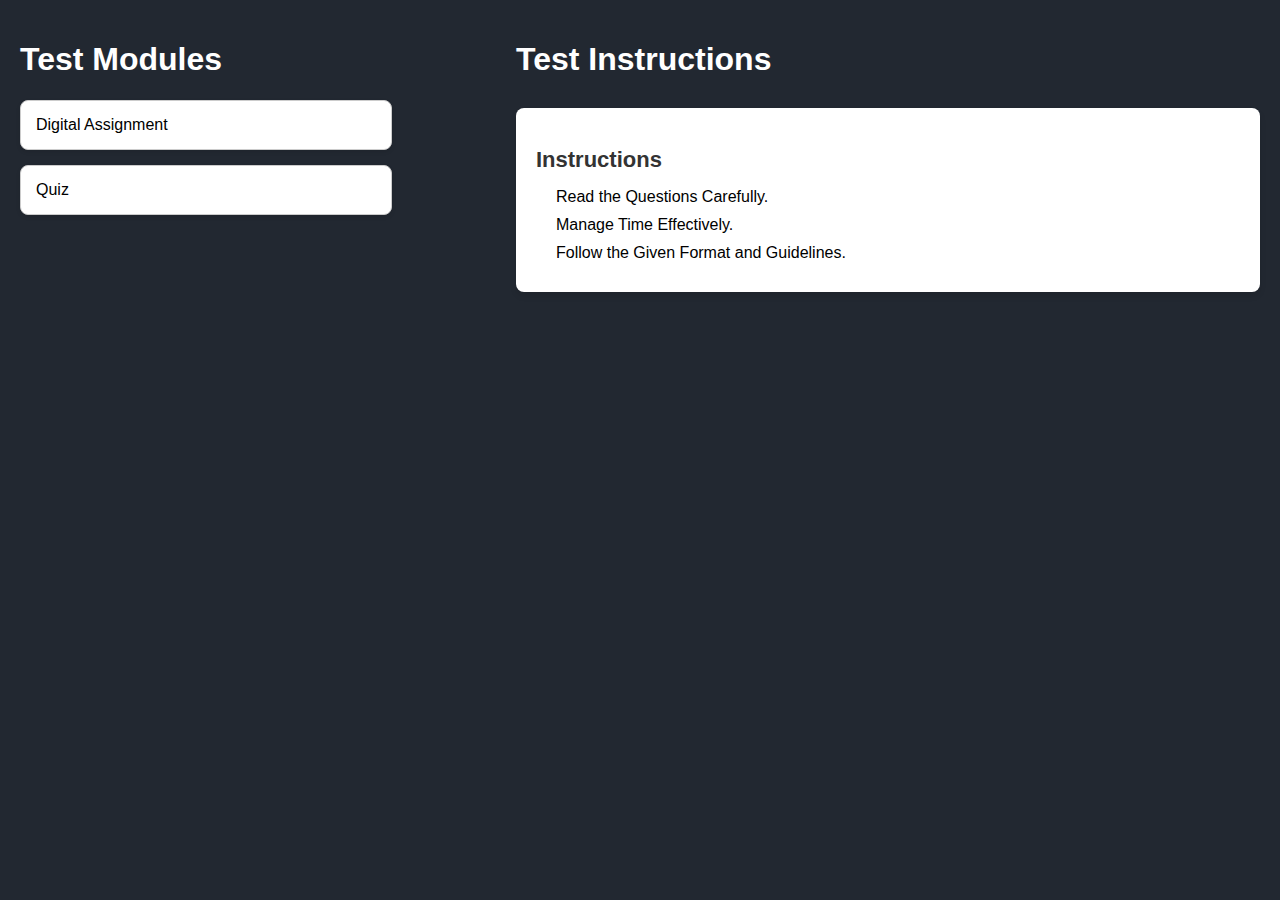
<file: Exam/index.html>
<!DOCTYPE html>
<html lang="en">
<head>
    <meta charset="UTF-8">
    <meta name="viewport" content="width=device-width, initial-scale=1.0">
    <title>Assessment Page</title>
    <link rel="stylesheet" type="text/css" href="./style.css">
    <style>
        a{
            color: black;
            text-decoration: none;
        }
    </style>
</head>
<body>
    <div class="container">
        <div class="left-column">
            <h1>Test Modules</h1>
            <ul>
                <li class="module digital-assignment">Digital Assignment</li>
                <li class="module quiz"><a href="../quiz/index.html">Quiz</a></li>
            </ul>
        </div>
        <div class="right-column">
            <h1>Test Instructions</h1>
            <div class="instructions">
                <h2>Instructions</h2>
                <ul>
                    <li>Read the Questions Carefully.</li>
                    <li>Manage Time Effectively.</li>
                    <li>Follow the Given Format and Guidelines.</li>
                </ul>
            </div>
        </div>
    </div>
</body>
</html>
</file>
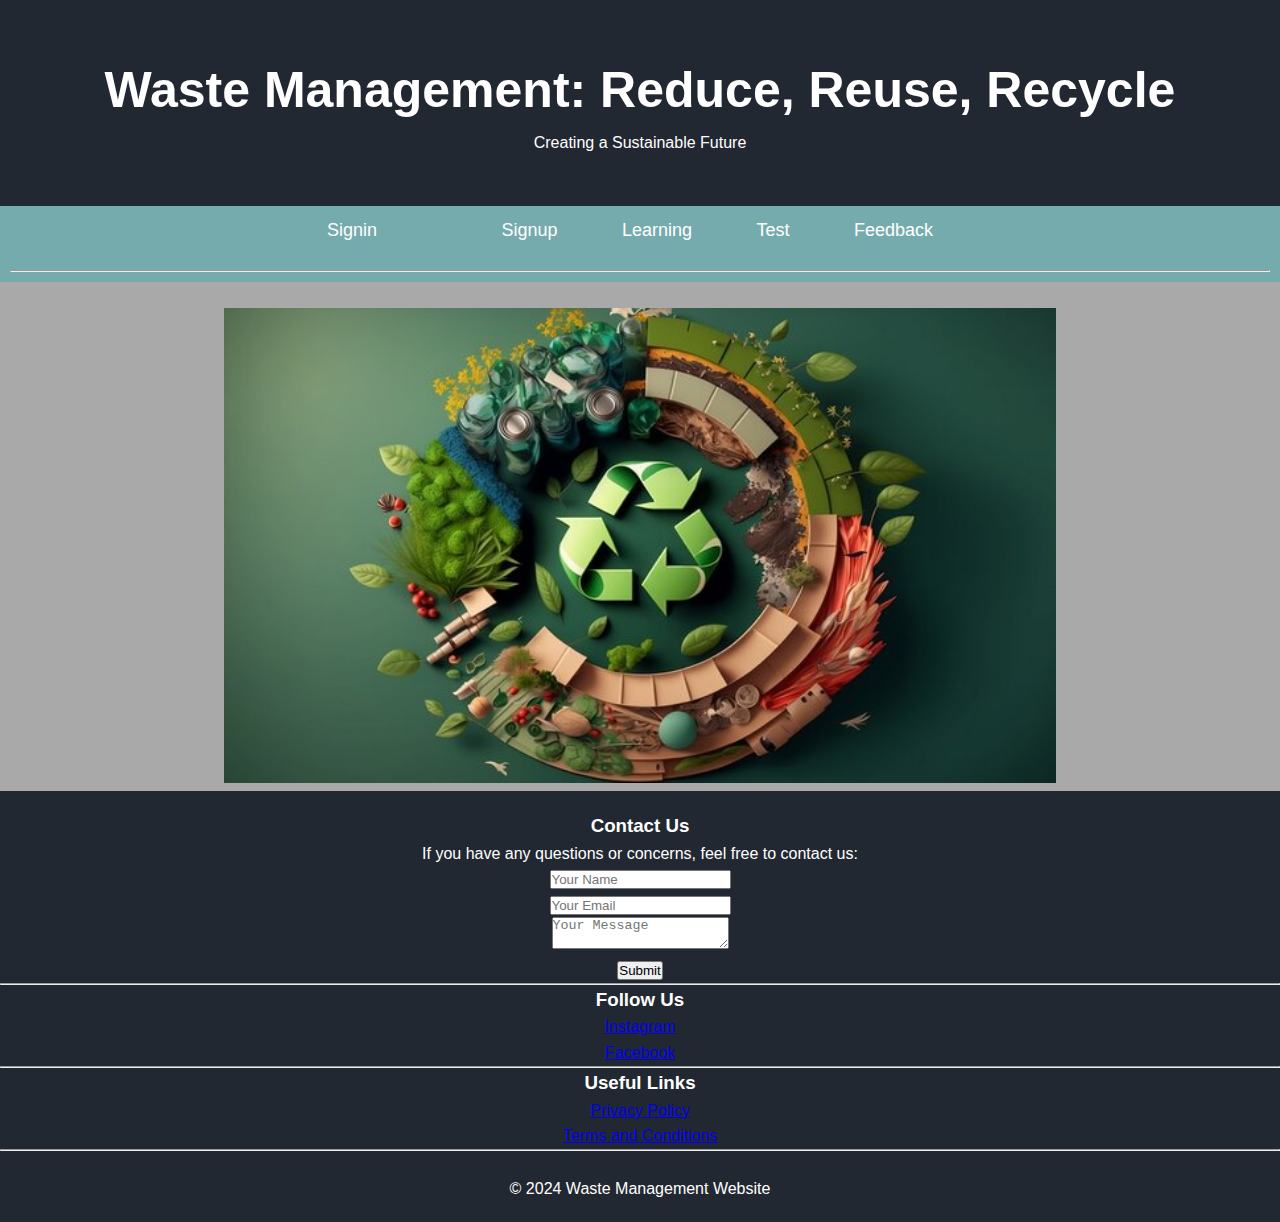
<file: Home/index.html>
<!DOCTYPE html>
<html lang="en">
  <head>
    <meta charset="UTF-8" />
    <meta name="viewport" content="width=device-width, initial-scale=1.0" />
    <title>Waste Management</title>
    <link rel="stylesheet" type="text/css" href="./style.css" />
    <style>
      .waste-image {
        width: 65%;
        height: auto;
        margin-left: 17.5%;
      }
    </style>
  </head>
  <body>
    <header>
      <h1>Waste Management: Reduce, Reuse, Recycle</h1>
      <p>Creating a Sustainable Future</p>
    </header>

    <nav>
      <ol>
        <li><a href="../Signin/index.html">Signin</a></li>
        <li><a href="../mypage/src/index.html"></a></li>
        <li><a href="../Signup/index.html">Signup</a></li>
        <li><a href="../learn/index.html">Learning</a></li>
        <li><a href="../Exam/index.html">Test</a></li>
        <li><a href="../Feedback/index.html">Feedback</a></li>
      </ol>
      <br />
      <hr />
    </nav>
    <br />
    <img src="./2.jpg" class="waste-image" alt="Waste Management Image" />
    <br />
    <footer>
      <div>
        <h3>Contact Us</h3>
        <p>If you have any questions or concerns, feel free to contact us:</p>
        <form id="contactForm">
          <input type="text" id="name" placeholder="Your Name" required /><br />
          <input
            type="email"
            id="email"
            placeholder="Your Email"
            required
          /><br />
          <textarea id="message" placeholder="Your Message" required></textarea
          ><br />
          <button type="submit">Submit</button>
        </form>
      </div>
      <hr />
      <div>
        <h3>Follow Us</h3>
        <ul>
          <li><a href="#">Instagram</a></li>
          <li><a href="#">Facebook</a></li>
        </ul>
      </div>
      <hr />
      <div>
        <h3>Useful Links</h3>
        <ul>
          <li><a href="#">Privacy Policy</a></li>
          <li><a href="#">Terms and Conditions</a></li>
        </ul>
      </div>
      <hr />
      <br />
      <p>&copy; 2024 Waste Management Website</p>
    </footer>
    <script>
      document
        .getElementById("contactForm")
        .addEventListener("submit", function (event) {
          event.preventDefault();
          var name = document.getElementById("name").value;
          var email = document.getElementById("email").value;
          var message = document.getElementById("message").value;
          if (
            name.trim() === "" ||
            email.trim() === "" ||
            message.trim() === ""
          ) {
            alert("Please fill in all fields.");
            return;
          }
          console.log("Name: " + name);
          console.log("Email: " + email);
          console.log("Message: " + message);
          document.getElementById("name").value = "";
          document.getElementById("email").value = "";
          document.getElementById("message").value = "";
          alert("Message sent successfully!");
        });
    </script>
  </body>
</html>
</file>
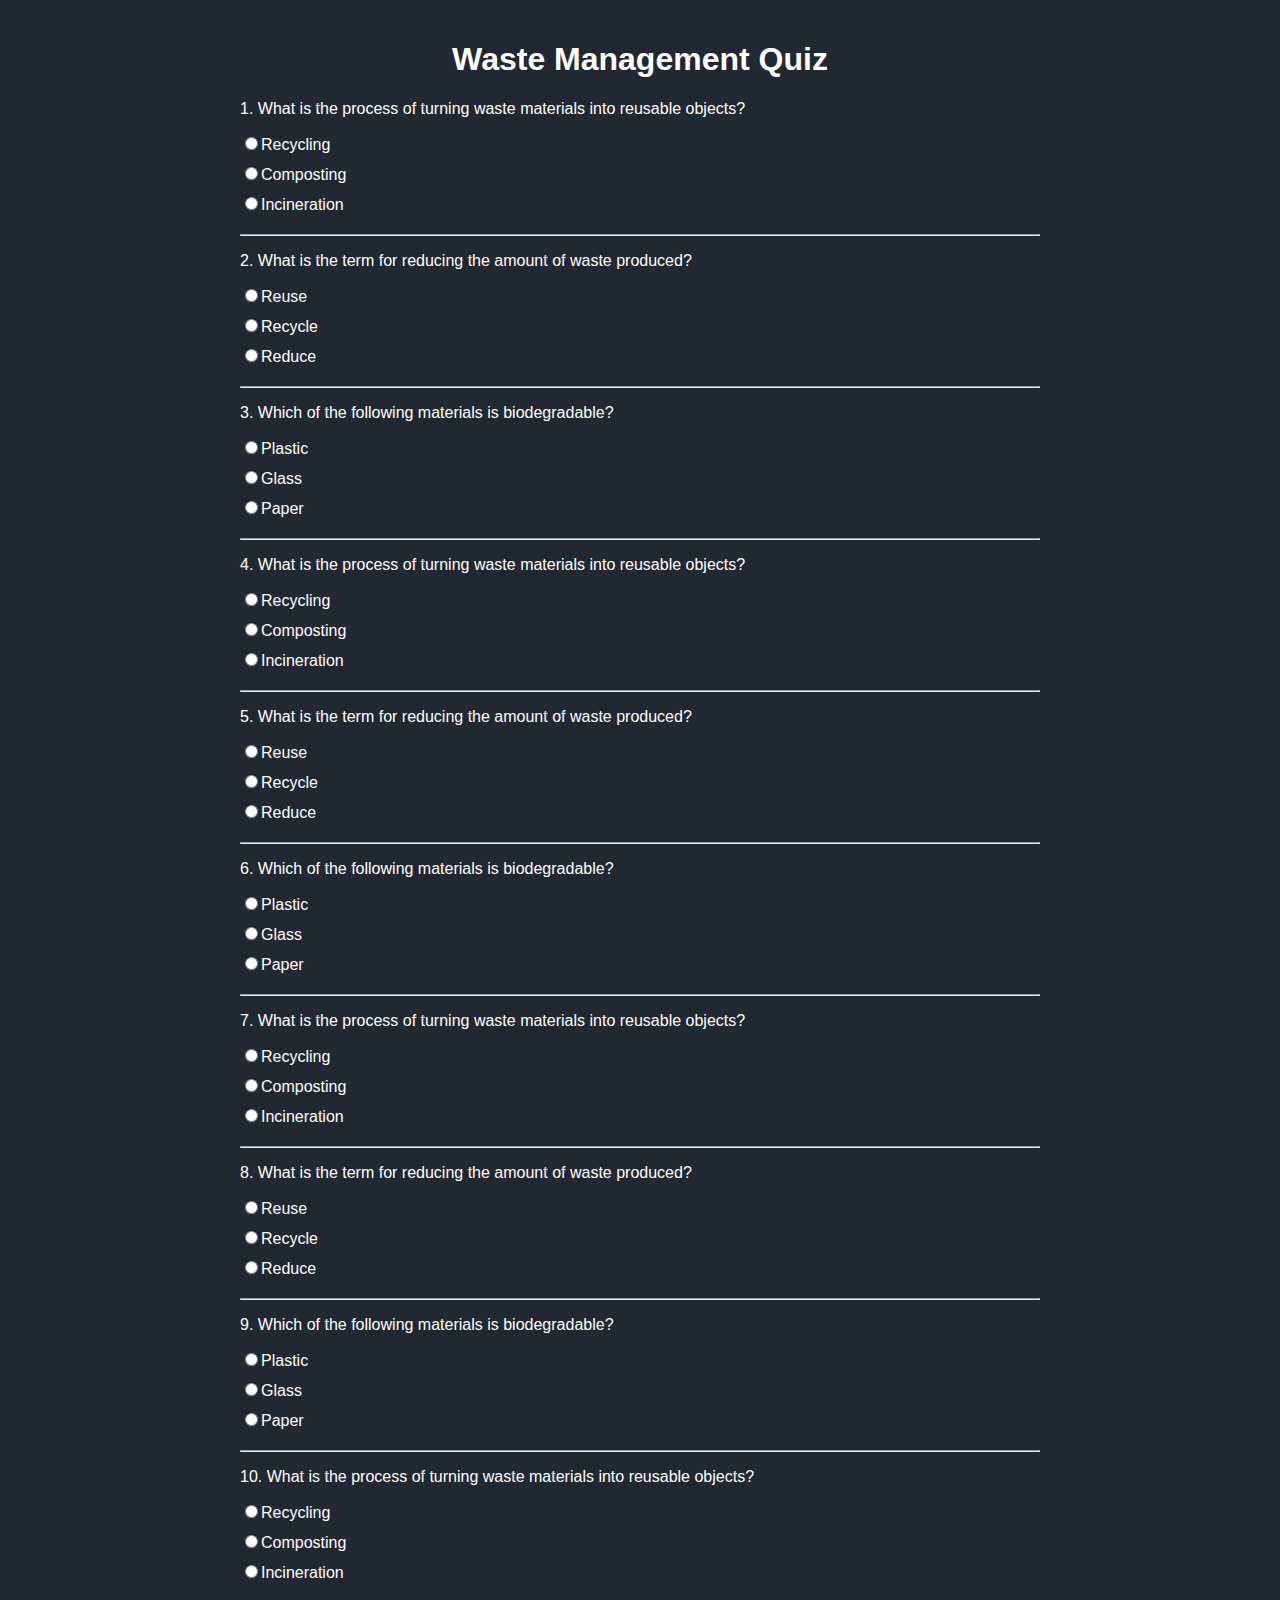
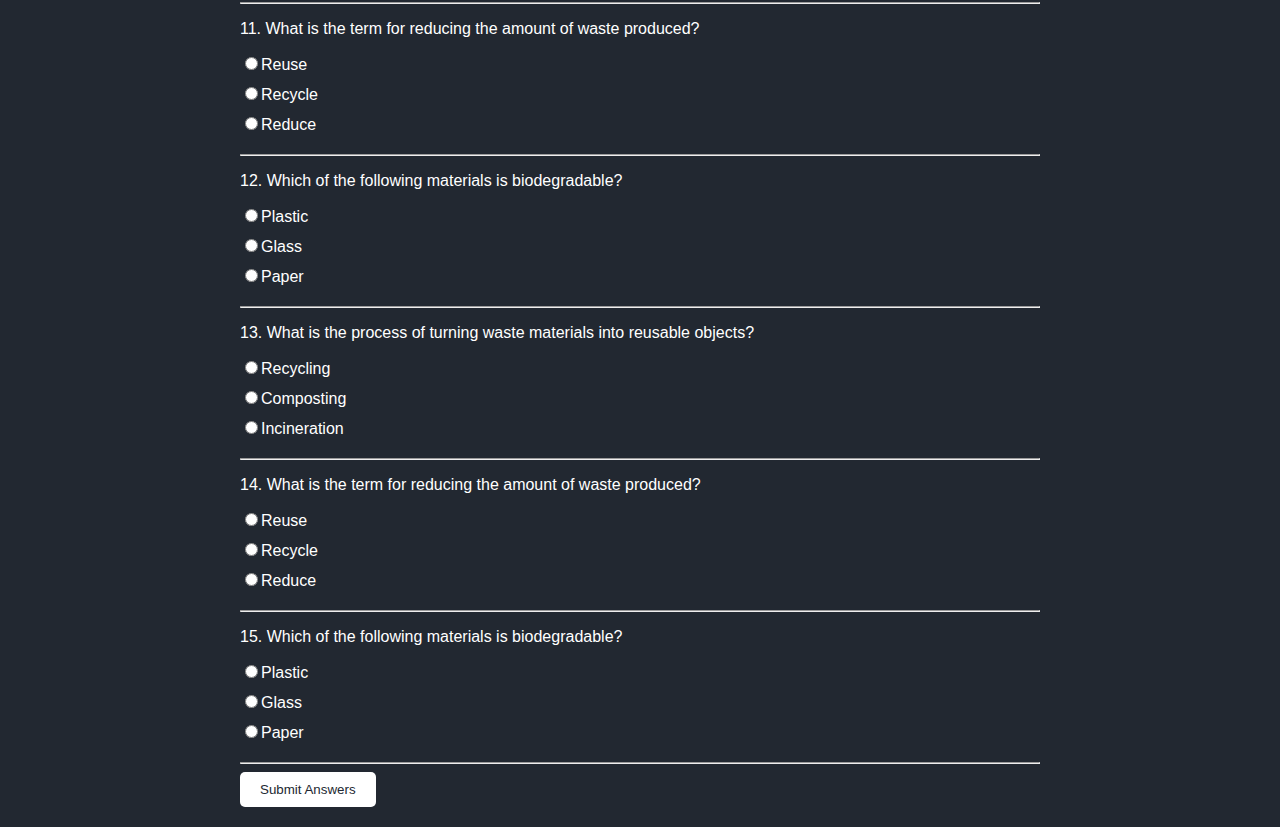
<file: quiz/index.html>
<!DOCTYPE html>
<html lang="en">
<head>
  <meta charset="UTF-8">
  <meta name="viewport" content="width=device-width, initial-scale=1.0">
  <title>Waste Management Quiz</title>
  <style>
    body {
      background-color: #222831;
      color: white;
      font-family: Arial, sans-serif;
      margin: 0;
      padding: 0;
    }

    .container {
      max-width: 800px;
      margin: 0 auto;
      padding: 20px;
    }

    h1 {
      text-align: center;
    }

    .question {
      margin-bottom: 20px;
    }

    .options label {
      display: block;
      margin-bottom: 10px;
    }

    .score {
      text-align: center;
      margin-top: 30px;
    }

    button {
      background-color: #fff;
      color: #222831;
      padding: 10px 20px;
      border: none;
      border-radius: 5px;
      cursor: pointer;
    }

    button:hover {
      background-color: #ccc;
    }
  </style>
</head>
<body>
  <div class="container">
    <h1>Waste Management Quiz</h1>
    <form id="quizForm">
      <div class="question">
        <p>1. What is the process of turning waste materials into reusable objects?</p>
        <div class="options">
          <label><input type="radio" name="q1" value="a">Recycling</label>
          <label><input type="radio" name="q1" value="b">Composting</label>
          <label><input type="radio" name="q1" value="c">Incineration</label>
        </div>
      </div><hr>
      <div class="question">
        <p>2. What is the term for reducing the amount of waste produced?</p>
        <div class="options">
          <label><input type="radio" name="q2" value="a">Reuse</label>
          <label><input type="radio" name="q2" value="b">Recycle</label>
          <label><input type="radio" name="q2" value="c">Reduce</label>
        </div>
      </div><hr>
      <div class="question">
        <p>3. Which of the following materials is biodegradable?</p>
        <div class="options">
          <label><input type="radio" name="q3" value="a">Plastic</label>
          <label><input type="radio" name="q3" value="b">Glass</label>
          <label><input type="radio" name="q3" value="c">Paper</label>
        </div>
      </div><hr>
      <div class="question">
        <p>4. What is the process of turning waste materials into reusable objects?</p>
        <div class="options">
          <label><input type="radio" name="q1" value="a">Recycling</label>
          <label><input type="radio" name="q1" value="b">Composting</label>
          <label><input type="radio" name="q1" value="c">Incineration</label>
        </div>
      </div><hr>
      <div class="question">
        <p>5. What is the term for reducing the amount of waste produced?</p>
        <div class="options">
          <label><input type="radio" name="q2" value="a">Reuse</label>
          <label><input type="radio" name="q2" value="b">Recycle</label>
          <label><input type="radio" name="q2" value="c">Reduce</label>
        </div>
      </div><hr>
      <div class="question">
        <p>6. Which of the following materials is biodegradable?</p>
        <div class="options">
          <label><input type="radio" name="q3" value="a">Plastic</label>
          <label><input type="radio" name="q3" value="b">Glass</label>
          <label><input type="radio" name="q3" value="c">Paper</label>
        </div>
      </div><hr>
      <div class="question">
        <p>7. What is the process of turning waste materials into reusable objects?</p>
        <div class="options">
          <label><input type="radio" name="q1" value="a">Recycling</label>
          <label><input type="radio" name="q1" value="b">Composting</label>
          <label><input type="radio" name="q1" value="c">Incineration</label>
        </div>
      </div><hr>
      <div class="question">
        <p>8. What is the term for reducing the amount of waste produced?</p>
        <div class="options">
          <label><input type="radio" name="q2" value="a">Reuse</label>
          <label><input type="radio" name="q2" value="b">Recycle</label>
          <label><input type="radio" name="q2" value="c">Reduce</label>
        </div>
      </div><hr>
      <div class="question">
        <p>9. Which of the following materials is biodegradable?</p>
        <div class="options">
          <label><input type="radio" name="q3" value="a">Plastic</label>
          <label><input type="radio" name="q3" value="b">Glass</label>
          <label><input type="radio" name="q3" value="c">Paper</label>
        </div>
      </div><hr>
      <div class="question">
        <p>10. What is the process of turning waste materials into reusable objects?</p>
        <div class="options">
          <label><input type="radio" name="q1" value="a">Recycling</label>
          <label><input type="radio" name="q1" value="b">Composting</label>
          <label><input type="radio" name="q1" value="c">Incineration</label>
        </div>
      </div><hr>
      <div class="question">
        <p>11. What is the term for reducing the amount of waste produced?</p>
        <div class="options">
          <label><input type="radio" name="q2" value="a">Reuse</label>
          <label><input type="radio" name="q2" value="b">Recycle</label>
          <label><input type="radio" name="q2" value="c">Reduce</label>
        </div>
      </div><hr>
      <div class="question">
        <p>12. Which of the following materials is biodegradable?</p>
        <div class="options">
          <label><input type="radio" name="q3" value="a">Plastic</label>
          <label><input type="radio" name="q3" value="b">Glass</label>
          <label><input type="radio" name="q3" value="c">Paper</label>
        </div>
      </div><hr>
      <div class="question">
        <p>13. What is the process of turning waste materials into reusable objects?</p>
        <div class="options">
          <label><input type="radio" name="q1" value="a">Recycling</label>
          <label><input type="radio" name="q1" value="b">Composting</label>
          <label><input type="radio" name="q1" value="c">Incineration</label>
        </div>
      </div><hr>
      <div class="question">
        <p>14. What is the term for reducing the amount of waste produced?</p>
        <div class="options">
          <label><input type="radio" name="q2" value="a">Reuse</label>
          <label><input type="radio" name="q2" value="b">Recycle</label>
          <label><input type="radio" name="q2" value="c">Reduce</label>
        </div>
      </div><hr>
      <div class="question">
        <p>15. Which of the following materials is biodegradable?</p>
        <div class="options">
          <label><input type="radio" name="q3" value="a">Plastic</label>
          <label><input type="radio" name="q3" value="b">Glass</label>
          <label><input type="radio" name="q3" value="c">Paper</label>
        </div>
      </div><hr>
      <button type="submit">Submit Answers</button>
    </form>

    <div class="score" id="scoreDisplay" style="display: none;">
      <h2>Your Score</h2>
      <p id="score"></p>
    </div>
  </div>

  <script>
    document.getElementById('quizForm').addEventListener('submit', function(event) {
      event.preventDefault();
      const answers = {
        q1: 'a',
        q2: 'c',
        q3: 'c',
        q4: 'a',
        q5: 'c',
        q6: 'c',
        q7: 'a',
        q8: 'c',
        q9: 'c',
        q10: 'a',
        q11: 'c',
        q12: 'c',
        q13: 'a',
        q14: 'c',
        q15: 'c',
      };
      let score = 0;
      for (let i = 1; i <= 15; i++) {
        const selectedOption = document.querySelector(`input[name=q${i}]:checked`);
        if (selectedOption) {
          if (selectedOption.value === answers[`q${i}`]) {
            score++;
          }
        }
      }
      document.getElementById('score').textContent = `${score} out of 15`;
      document.getElementById('scoreDisplay').style.display = 'block';
    });
  </script>
</body>
</html>
</file>
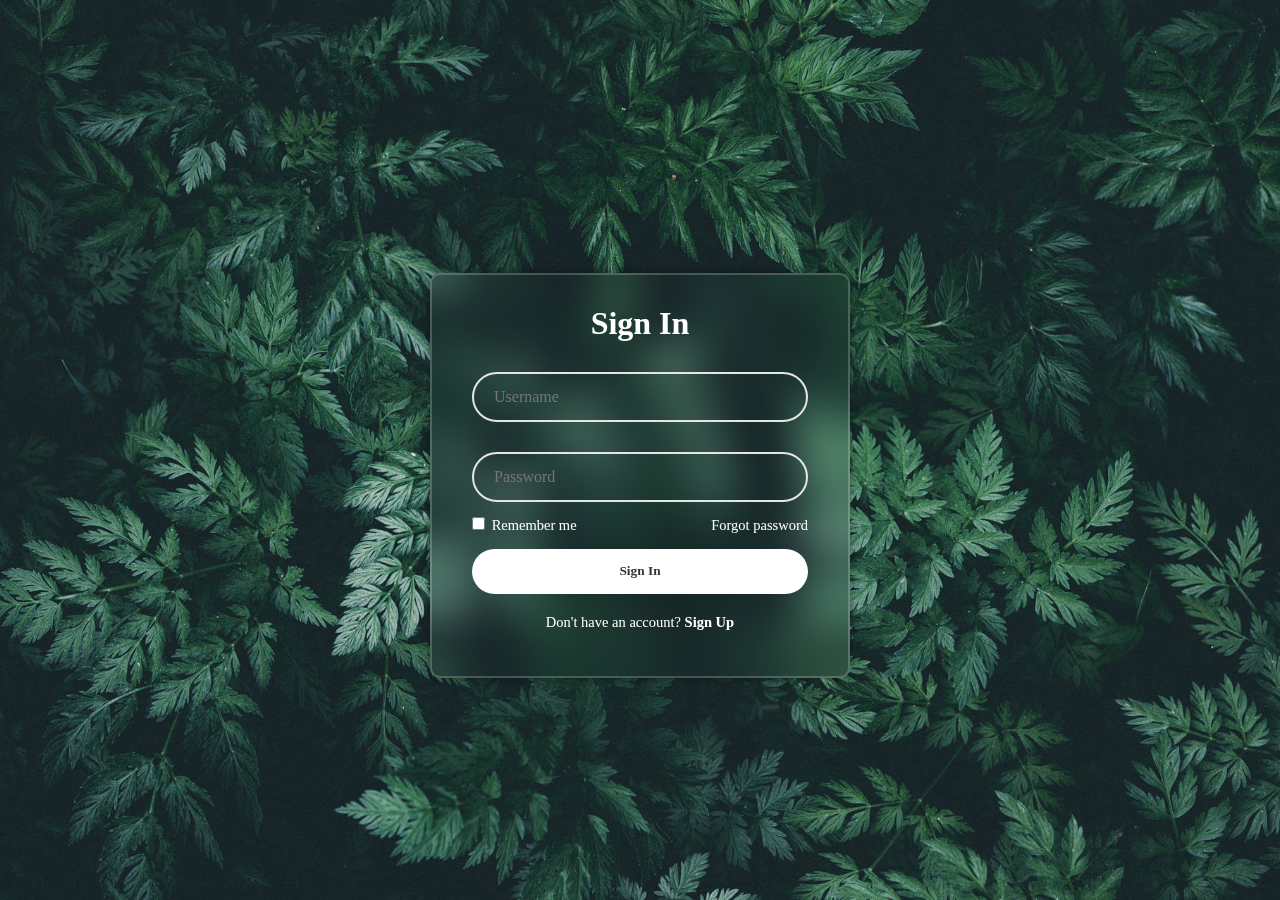
<file: Signin/index.html>
<!DOCTYPE html>
<html lang="en">
  <head>
    <meta charset="UTF-8" />
    <meta name="viewport" content="width=device-width, initial-scale=1.0" />
    <title>SignIn Form</title>
    <link rel="stylesheet" href="style.css" />
  </head>
  <body>
    <div class="wrapper">
      <form id="signin-form">
        <h1>Sign In</h1>
        <div class="input-box">
          <input type="text" id="username" placeholder="Username" required />
        </div>
        <div class="input-box">
          <input
            type="password"
            id="password"
            placeholder="Password"
            required
          />
        </div>
        <div class="remember-forgot">
          <label><input type="checkbox" /> Remember me</label>
          <a href="#">Forgot password</a>
        </div>
        <button type="submit" class="btn">Sign In</button>
        <div class="register-link">
          <p>
            Don't have an account? <a href="../Signup/index.html">Sign Up</a>
          </p>
        </div>
      </form>
    </div>

    <script>
      document
        .getElementById("signin-form")
        .addEventListener("submit", function (event) {
          event.preventDefault();
          var username = document.getElementById("username").value;
          var password = document.getElementById("password").value;
          if (username.trim() === "" || password.trim() === "") {
            alert("Please fill in all fields.");
            return;
          }
          var passwordPattern =/^(?=.*\d)(?=.*[a-z])(?=.*[A-Z])(?=.*[!@#$%^&*]).{8,}$/;
          if (!passwordPattern.test(password)) {
            alert("Password must contain at least 8 characters, including one uppercase letter, onelowercase letter, one number, and one special character.");
            return;
          }
          console.log("Username: " + username);
          console.log("Password: " + password);
          window.location.href = "../Home/index.html";
        });
    </script>
  </body>
</html>
</file>
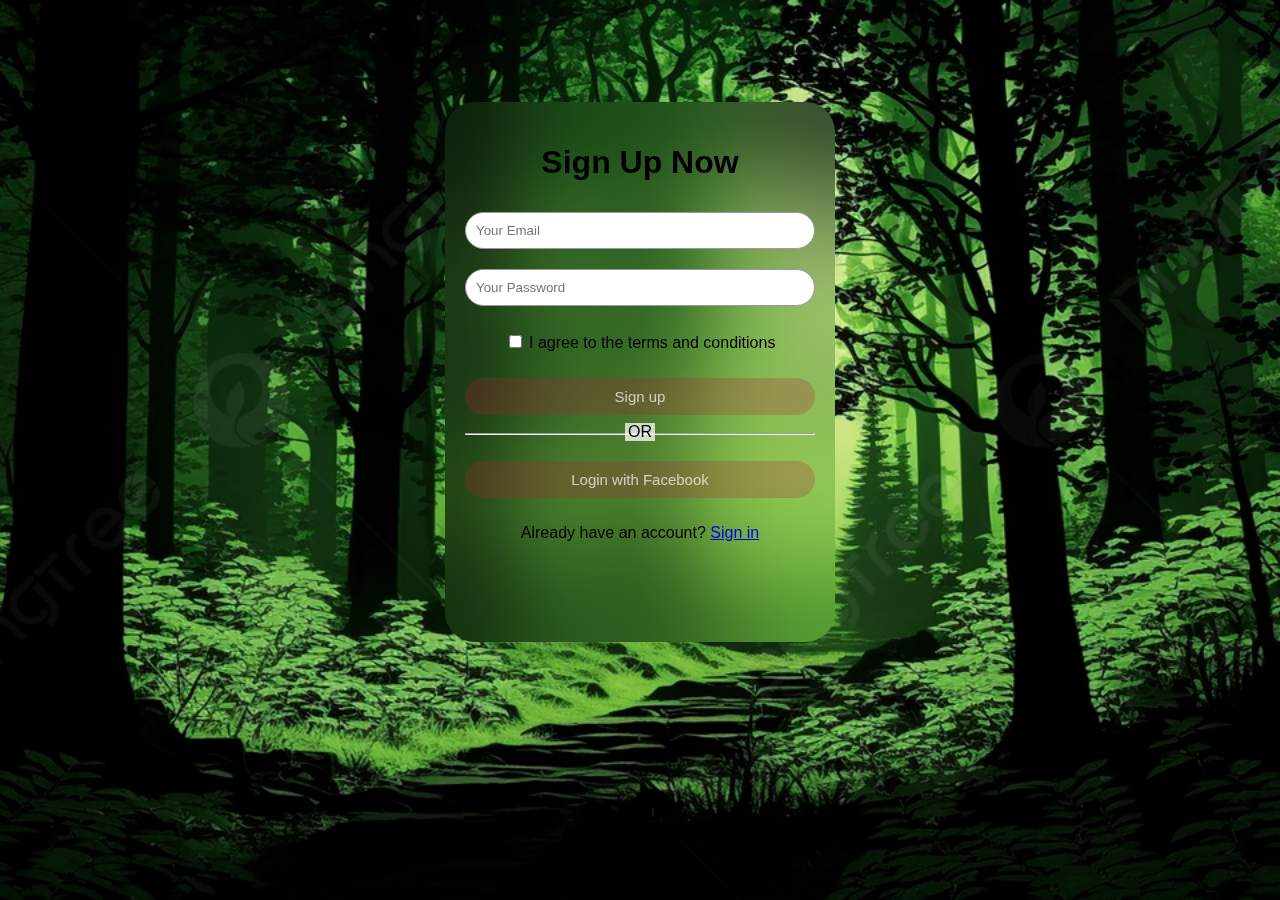
<file: Signup/index.html>
<html>
<head>
    <title>Sign Up Form</title>
    <style>
        body {
            margin: 0;
            padding: 0;
            font-family: Arial, Helvetica, sans-serif;
            background-size: cover;
            background-position: center;
            background-image: url('./pngtree-forest-green-light-green-path-background-picture-image_2164995.jpg');
        }
        .sign-up-form {
            width: 350px;
            box-pack: 0 0 3px 0 rgba(219, 217, 217, 0.3);
            background: transparent;
            backdrop-filter: blur(50px);
            padding: 20px;
            margin: 8% auto 0;
            text-align: center;
            border-radius: 30px;
            height: 500px;
            top: 100px;
        }
        .sign-up-form h1 {
            color: #d0d4d5b2 margin-bottom: 30px;
        }
        .input-box {
            border-radius: 20px;
            padding: 10px;
            margin: 10px 0;
            width: 100%;
            border: 1px solid #999;
            outline: none;
        }
        button {
            color: #ffffffb1;
            width: 100%;
            padding: 10px;
            border-radius: 20px;
            font-size: 15px;
            margin: 10px 0;
            border: none;
            outline: none;
            cursor: pointer;
        }
        .signup-btn {
            background-color: #bd1c3740;
        }
        .siggnup-btn {
            background-color: #bd1c3740;
        }
        .or {
            background: #ffffffbd;
            width: 30px;
            margin: -20px auto 10px;
        }
        button[type="signup-btn"]:hover {
            background-color: #f9f9fb;
        }
    </style>
</head>
<body>
    <div class="sign-up-form">
        <h1>Sign Up Now</h1>
        <form id="signupForm">
            <input type="email" class="input-box" id="emailInput" placeholder="Your Email" required/>
            <input type="password" class="input-box" id="passwordInput" placeholder="Your Password" required/>
            <p>
                <span><input type="checkbox" id="agreeCheckbox" /></span> I agree to
                the terms and conditions
            </p>
            <button type="button" class="signup-btn" id="signupButton">
                Sign up</button><br />
            <hr />
            <p class="or">OR</p>
            <button type="button" class="siggnup-btn">Login with Facebook</button>
            <p>
                Already have an account? <a href="../Signin/index.html">Sign in</a>
            </p>
        </form>
    </div>
    <script>
        document
            .getElementById("signupButton")
            .addEventListener("click", function () {
                var email = document.getElementById("emailInput").value;
                var password = document.getElementById("passwordInput").value;
                var passwordPattern =/^(?=.*\d)(?=.*[a-z])(?=.*[A-Z])(?=.*[!@#$%^&*]).{8,}$/;
                var emailPattern = /^[a-zA-Z0-9._%+-]+@gmail.com$/;
                if (!emailPattern.test(email)) {
                    alert("Please enter a valid Gmail address.");
                    return;
                }
                if (!passwordPattern.test(password)) {
                    alert("Password must contain at least 8 characters, including one uppercase letter, one lowercase letter, one number, and one special character.");
                    return;
                }
                var agreeCheckbox = document.getElementById("agreeCheckbox");
                if (!agreeCheckbox.checked) {
                    alert("Please agree to the terms and conditions.");
                    return;
                }
                alert("Sign up successful! Email: " + email + ", Password: " + password);
            });
    </script>
</body>
</html>
</file>
<file: Exam/style.css>
body {
    font-family: Arial, sans-serif;
    margin: 0;
    padding: 0;
    background-color: #222831;
}

.container {
    display: flex;
    justify-content: space-between;
    align-items: flex-start;
    padding: 20px;
}

.left-column {
    flex: 0 0 30%; /* 30% width */
}

.right-column {
    flex: 0 0 60%; /* 60% width */
}

.module {
    cursor: pointer;
    padding: 15px;
    margin-bottom: 15px;
    border: 1px solid #ccc;
    border-radius: 8px;
    background-color: #fff;
    box-shadow: 0 2px 4px rgba(0, 0, 0, 0.1);
    transition: background-color 0.3s, transform 0.3s;
}

.module:hover {
    background-color: #f0f0f0;
    transform: translateY(-2px);
}

.instructions {
    margin-top: 30px;
    padding: 20px;
    background-color: #fff;
    border-radius: 8px;
    box-shadow: 0 4px 6px rgba(0, 0, 0, 0.1);
}

.instructions h2 {
    font-size: 22px;
    margin-bottom: 15px;
}

.instructions ul {
    padding-left: 20px;
}

.instructions li {
    margin-bottom: 10px;
    font-size: 16px;
}
h1{
    color: white;
}
h2 {
    color: #333;
}

ul {
    padding-left: 20px;
    list-style-type: none;
    margin: 0;
    padding: 0;
}
</file>
<file: Home/style.css>
* {
    margin: 0;
    padding: 0;
    box-sizing: border-box;
}
h1{
    font-size: 50px;
}
body {
    font-family: Arial, sans-serif;
    line-height: 1.6;
    background-color: darkgray;
}

header {
    background-color: #222831;
    color: #FFFFFF;
    text-align: center;
    padding: 50px 0;
    background-size: cover;
    background-position: center;
}

nav {
    background-color: #76ABAE;
    padding: 10px;
    text-align: center;
}

nav ol {
    list-style-type: none;
}

nav li {
    display: inline;
    margin-right: 20px;
}

nav a {
    color: #FFFFFF;
    text-decoration: none;
    transition: background-color 0.3s ease-in-out, color 0.3s ease-in-out;
    font-size: 18px;
    padding: 10px 20px; 
    border-radius: 5px; 
    background-color: #76ABAE; 
}

nav a:hover {
    background-color: #31363F; 
}

section {
    padding: 50px;
    margin: 20px 0;
    background-color: #FFFFFF;
    box-shadow: 0px 0px 10px rgba(0, 0, 0, 0.1);
}

section h2 {
    color: #76ABAE;
    margin-bottom: 20px;
    font-size: 24px; 
}

section p {
    margin-bottom: 20px;
    font-size: 18px; 
}

section img {
    display: block;
    margin: 0 auto 20px;
    border-radius: 5px;
    box-shadow: 0px 0px 10px rgba(0, 0, 0, 0.1);
}

section ul {
    list-style-type: disc;
    padding-left: 20px;
    font-size: 18px; 
}

section hr {
    border: none;
    border-top: 2px solid #76ABAE;
    margin-top: 20px;
}

footer {
    background-color: #222831;
    color: #FFFFFF;
    text-align: center;
    padding: 20px 0;
    width: 100%;
    bottom: 0;
  }
  

@keyframes fadeIn {
    from {
        opacity: 0;
    }
    to {
        opacity: 1;
    }
}

.fade-in {
    animation: fadeIn 1s ease-out;
}
</file>
<file: Signin/style.css>
* {
    margin: 0;
    padding: 0;
    box-sizing: border-box;
    font-family: "Segoe UI";
}

body {
    min-height: 100vh;
    background-color: rgb(44, 29, 73);
    background: url(./2.jpg) no-repeat;
    background-size: cover;
    justify-content: center;
    align-items: center;
    display: flex;
    background-position: center;
}

.wrapper {
    margin-top: 50px;
    width: 420px;
    background: transparent;
    border: 2px solid rgba(255, 255, 255, 0.2);
    backdrop-filter: blur(20px);
    box-shadow: 0 0 10px rgb(0, 0, 0, 0.4);
    color: white;
    border-radius: 10px;
    padding: 30px 40px;
}

.wrapper h1 {
    font-size: 32px;
    text-align: center;
}

.wrapper .input-box {
    width: 100%;
    height: 50px;
    margin: 30px 0;
}

.input-box input {
    width: 100%;
    height: 100%;
    background: transparent;
    border: none;
    outline: none;
    border: 2px solid rgb(229, 229, 229);
    border-radius: 40px;
    font-size: 16px;
    color: white;
    padding: 20px;
}

.input-box .input-box::placeholder {
    color: white;
}

.wrapper .remember-forgot {
    display: flex;
    justify-content: space-between;
    font-size: 14.5px;
    margin: -15px 0 15px;
}

.remember-forgot label input {
    margin-right: 3px;
    accent-color: white;
}

.remember-forgot a {
    color: white;
    text-decoration: none;
}

.remember-forgot a:hover {
    text-decoration: underline;
}

.wrapper .btn {
    width: 100%;
    height: 45px;
    background: white;
    border: none;
    outline: none;
    border-radius: 40px;
    box-shadow: 0 0 10px rgba(0, 0, 0, -1);
    cursor: pointer;
    font: 16px;
    color: #333;
    font-weight: 600;
}

.wrapper .register-link {
    font-size: 14.5px;
    text-align: center;
    margin: 20px 0 15px;
}

.register-link p a {
    color: white;
    text-decoration: none;
    font-weight: 600;
}

.register-link p a:hover {
    text-decoration: underline;
}

.feedback a {
    color: white;
    text-decoration: none;
}

.support {
    margin: 10px;
    position: 10px 10px;
}

.feedback-link {
    position: fixed;
    bottom: 20px;
    left: 20px;
    color: white;
    text-decoration: none;
}

.InfoLearn {
    width: 50%;
    padding-left: 20px;
    padding-right: 20px;
    margin-top: 50px;
    word-spacing: 2px;
    border-radius: 10px;
    color: white;
    font-size: large;
    background: transparent;
}

.navbar {
    position: fixed;
    top: 0;
    left: 0;
    width: 100%;
    background: transparent;
    padding: 20px 40px;
    box-shadow: 0 4px 6px rgba(0, 0, 0, 0.1);
    z-index: 1000;
}

.navbar ul {
    list-style-type: none;
    margin: 0;
    padding: 0;
    text-align: center;
}

.navbar ul li {
    display: inline;
    margin: 0 100px;
}

.navbar ul li a {
    text-decoration: none;
    color: white;
    font-weight: bold;
    font-size: 16px;
}

.navbar ul li a:hover {
    color: #ffc107;
}

textarea {
    width: 100%;
    height: 130%;
    background: transparent;
    border: none;
    outline: none;
    border: 2px solid rgb(229, 229, 229);
    border-radius: 40px;
    font-size: 16px;
    color: white;
    padding: 20px;
    resize: none;
    overflow: auto;
}
</file>
